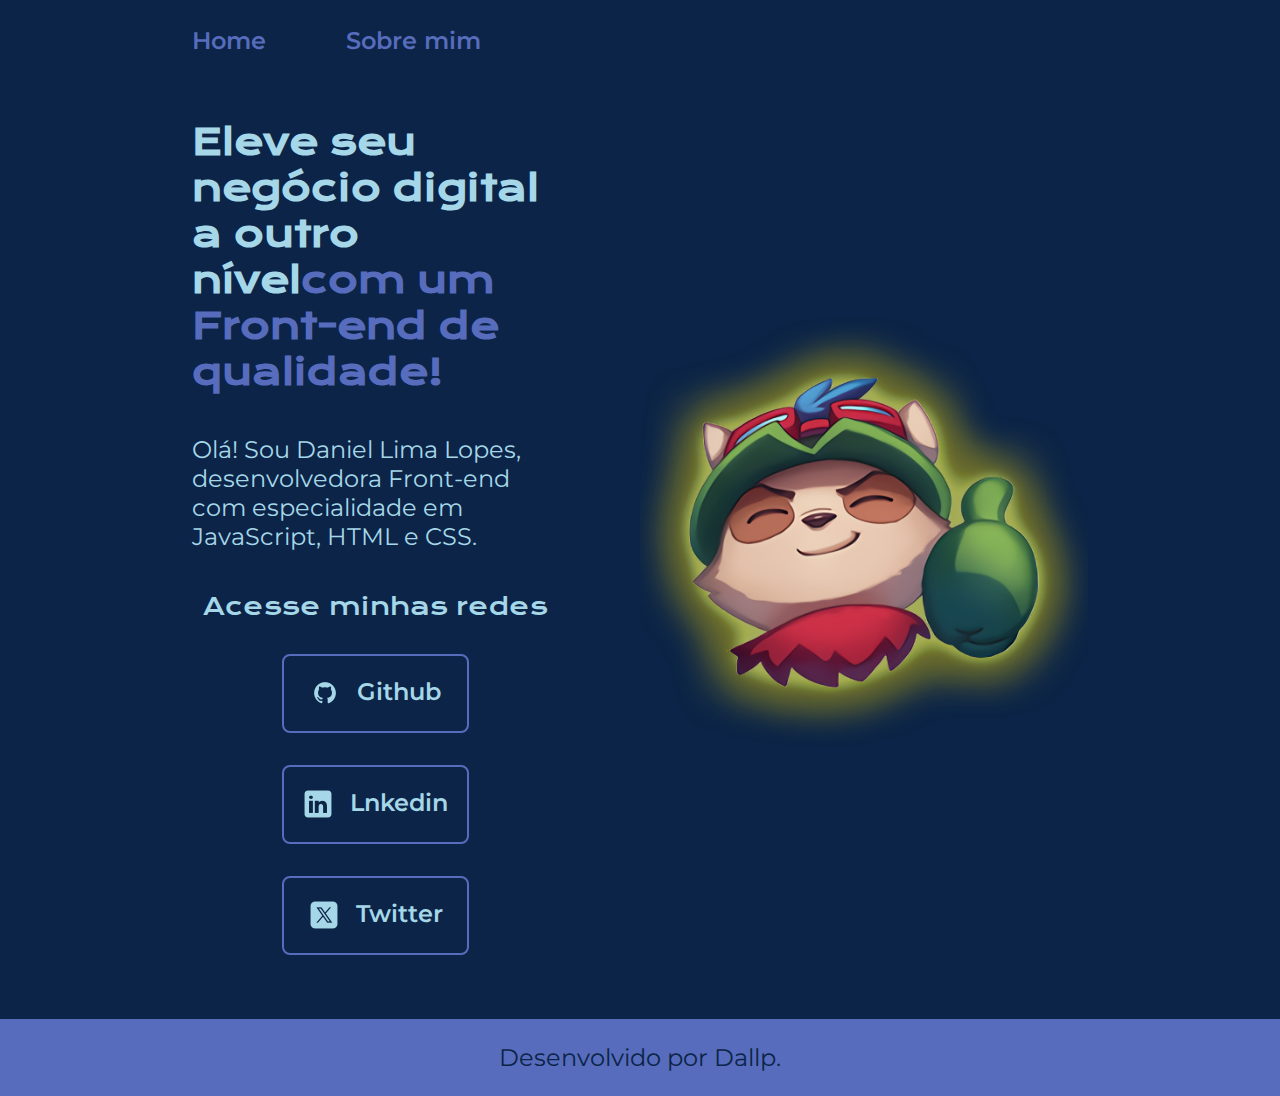
<file: index.html>
<!DOCTYPE html>
<html lang="pt-br">
  <head>
    <meta charset="UTF-8" />
    <meta http-equiv="X-UA-Compatible" content="IE=edge" />
    <meta name="viewport" content="width=device-width, initial-scale=1.0" />
    <title>Portifolio</title>
    <link rel="stylesheet" href="./styles/style.css" />
    <link rel="icon" href="./assets/emoji.png">
  </head>

  <body>
    <header class="cabecalho">
      <nav class="cabecalho__menu">
        <a class="cabecalho__menu__link" href="index.html">Home</a>
        <a class="cabecalho__menu__link" href="about.html">Sobre mim</a>
      </nav>
    </header>
    <main class="apresentacao">
      <section class="apresentacao__conteudo">
        <h1 class="apresentacao__conteudo__titulo">
          Eleve seu negócio digital a outro nível<strong class="titulo-destaque"
            >com um Front-end de qualidade!
          </strong>
        </h1>
        <p class="apresentacao__conteudo__texto">
          Olá! Sou Daniel Lima Lopes, desenvolvedora Front-end com especialidade
          em JavaScript, HTML e CSS.
        </p>
        <div class="apresentacao__links">
          <h2 class="apresentacao__links__subtitulo">Acesse minhas redes</h2>
          <a
            class="apresentacao__links__navegacao"
            href="https://github.com/DanielDallp"
          >
            <img src="./assets/icons8-github-32 (1).png" />
            Github
          </a>
          <a
            class="apresentacao__links__navegacao"
            href="https://www.linkedin.com/in/dallp-frontend/"
          >
            <img src="./assets/icons8-linkedin-32.png" />
          Lnkedin
          </a>
          <a
            class="apresentacao__links__navegacao"
            href="https://twitter.com/dallpkkj"
          >
            <img src="./assets/X.png" />
            Twitter
          </a>
          
          </a>
        </div>
      </section>
      <img
        class="apresentacao__imagem"
        src="./assets/teemo.png"
        alt="Foto do teemo"
      />
    </main>
    <footer class="rodape">
      <p>Desenvolvido por Dallp.</p>
    </footer>
  </body>
</html>
</file>
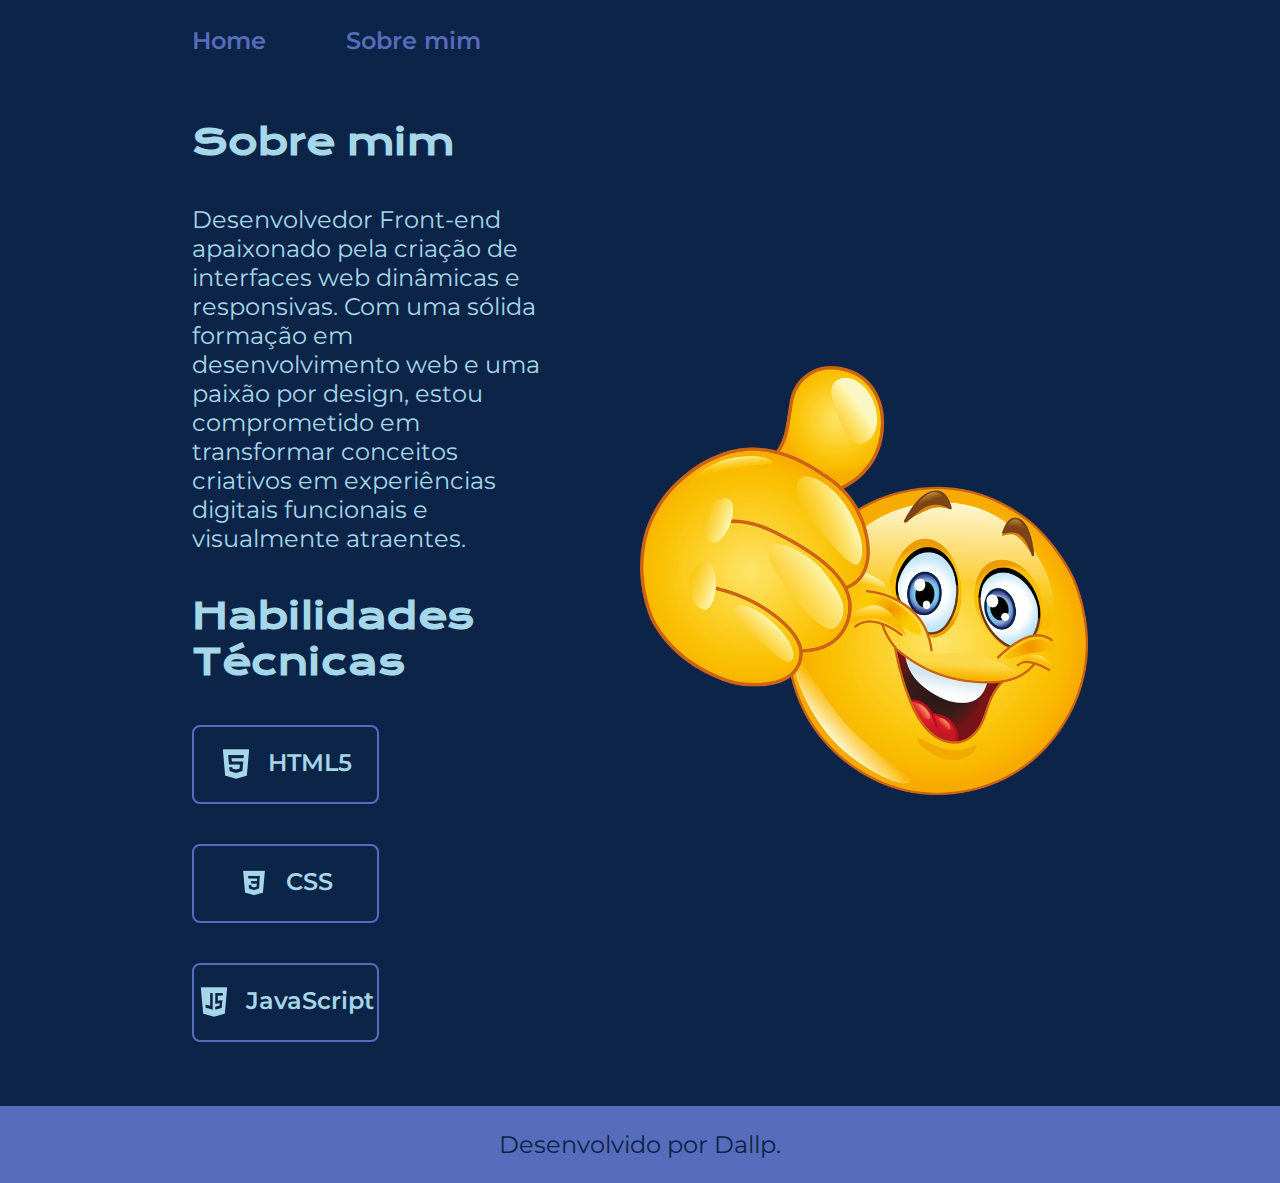
<file: about.html>
<!DOCTYPE html>
<html lang="pt-br">
  <head>
    <meta charset="UTF-8" />
    <meta http-equiv="X-UA-Compatible" content="IE=edge" />
    <meta name="viewport" content="width=device-width, initial-scale=1.0" />
    <title>Sobre mim</title>
    <link rel="stylesheet" href="./styles/style.css" />
    <link rel="icon" href="./assets/emoji.png" />
  </head>

  <body>
    <header class="cabecalho">
      <nav class="cabecalho__menu">
        <a class="cabecalho__menu__link" href="index.html">Home</a>
        <a class="cabecalho__menu__link" href="about.html">Sobre mim</a>
      </nav>
    </header>

    <main class="apresentacao">
      <section class="apresentacao__conteudo">
        <h1 class="apresentacao__conteudo__titulo">Sobre mim</h1>
        <p class="apresentacao__conteudo__texto">
          Desenvolvedor Front-end apaixonado pela criação de interfaces web
          dinâmicas e responsivas. Com uma sólida formação em desenvolvimento
          web e uma paixão por design, estou comprometido em transformar
          conceitos criativos em experiências digitais funcionais e visualmente
          atraentes.
        </p>
        <h1 class="apresentacao__conteudo__titulo">Habilidades Técnicas</h1>

        <a class="apresentacao__links__navegacao__sobremim">
          <img src="assets/icons8-html-5-32.png" />HTML5
        </a>
        <a class="apresentacao__links__navegacao__sobremim">
          <img src="assets/icons8-css-logo-32.png" />
          CSS
        </a>
        <a class="apresentacao__links__navegacao__sobremim">
          <img src="assets/icons8-logotipo-javascript-32.png" />
          JavaScript
        </a>
      </section>
      <img
        class="apresentacao__imagem"
        src="./assets/emoji.png"
        alt="Foto emoji"
      />
    </main>

    <footer class="rodape">
      <p>Desenvolvido por Dallp.</p>
    </footer>
  </body>
</html>
</file>
<file: styles/style.css>
@import url("https://fonts.googleapis.com/css2?family=Krona+One&family=Montserrat:wght@400;600&display=swap");

:root {
  --cor-primaria: #0b2447;
  --cor-secundaria: #a5d7e8;
  --cor-terciaria: #576cbc;
  --cor-hover: #19376d;

  --fonte-primaria: "Krona One", sans-serif;
  --fonte-secundaria: "Montserrat", sans-serif;
}
* {
  margin: 0;
  padding: 0;
}

body {
  box-sizing: border-box;
  background-color: var(--cor-primaria);
  color: var(--cor-secundaria);
}

.cabecalho {
  padding: 2% 0% 0% 15%;
}
.cabecalho__menu {
  display: flex;
  gap: 80px;
}
.cabecalho__menu__link {
  font-family: var(--fonte-secundaria);
  font-size: 1.5rem;
  font-weight: 600;
  color: var(--cor-terciaria);
  text-decoration: none;
}
.apresentacao {
  padding: 5% 15%;
  display: flex;
  align-items: center;
  justify-content: space-between;
  gap: 82px;
}
.apresentacao__conteudo {
  width: 50%;
  display: flex;
  flex-direction: column;
  gap: 40px;
}

.apresentacao__conteudo__titulo {
  font-size: 2.25rem;
  font-family: var(--fonte-primaria);
}
.titulo-destaque {
  color: var(--cor-terciaria);
}
.apresentacao__conteudo__texto {
  font-size: 1.5rem;
  font-family: var(--fonte-secundaria);
}

.apresentacao__links {
  display: flex;
  flex-direction: column;
  justify-content: space-between;
  align-items: center;
  gap: 32px;
}
.apresentacao__links__subtitulo {
  font-family: var(--fonte-primaria);
  font-weight: 400;
  font-size: 1.5rem;
}
.apresentacao__links__navegacao {
  display: flex;
  justify-content: center;
  gap: 16px;
  border: 2px solid var(--cor-terciaria);
  width: 50%;
  text-align: center;
  border-radius: 8px;
  font-size: 1.5rem;
  font-weight: 600;
  padding: 21.5px 0;
  text-decoration: none;
  color: var(--cor-secundaria);
  font-family: var(--fonte-secundaria);
}
.apresentacao__links__navegacao:hover {
  background-color: var(--cor-hover);
}

.apresentacao__links__navegacao__sobremim {
  display: flex;
  justify-content: center;
  gap: 16px;
  border: 2px solid var(--cor-terciaria);
  width: 50%;
  text-align: center;
  border-radius: 8px;
  font-size: 1.5rem;
  font-weight: 600;
  padding: 21.5px 0;
  text-decoration: none;
  color: var(--cor-secundaria);
  font-family: var(--fonte-secundaria);
}

.apresentacao__links__navegacao__sobremim:hover {
  background-color: var(--cor-hover);
}

.apresentacao__imagem {
  width: 50%;
}

.rodape {
  color: var(--cor-primaria);
  background-color: var(--cor-terciaria);
  padding: 24px;
  text-align: center;
  font-family: var(--fonte-secundaria);
  font-size: 1.5rem;
  font-weight: 400;
}

@media (max-width: 1200px) {
  .cabecalho {
    padding: 10%;
  }
  .cabecalho__menu {
    justify-content: center;
  }
  .apresentacao {
    flex-direction: column-reverse;
    padding: 5%;
  }
  .apresentacao__conteudo {
    width: auto;
  }
}
</file>
